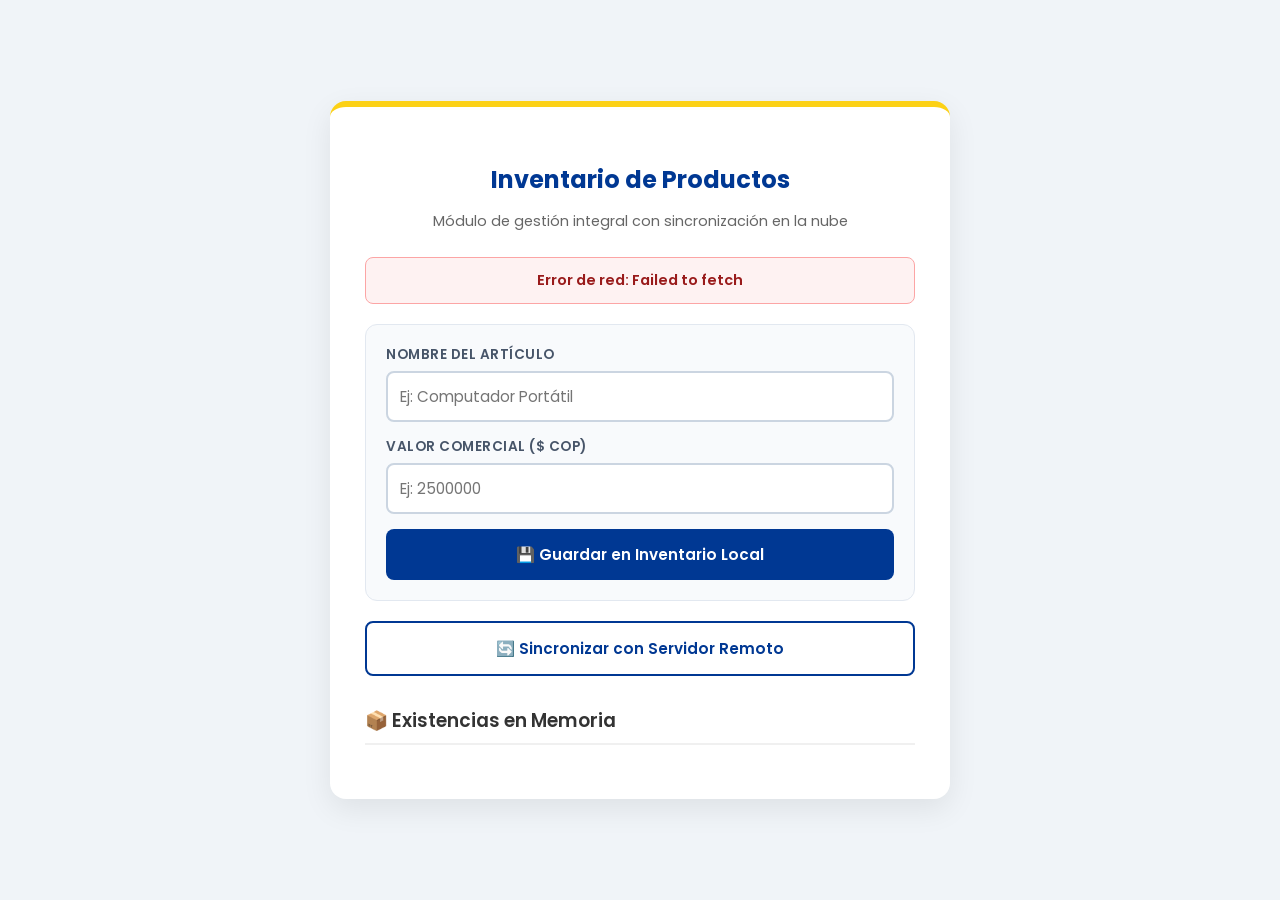
<file: Semana 4/index.html>
<!DOCTYPE html>
<html lang="es">
<head>
    <meta charset="UTF-8">
    <meta name="viewport" content="width=device-width, initial-scale=1.0">
    <title>Sistema de Inventario </title>
    
    <link rel="stylesheet" href="styles.css">
</head>
<body>

    <div class="contenedor-principal">
        <h2> Inventario de Productos </h2>
        <p class="subtitulo">Módulo de gestión integral con sincronización en la nube</p>
        
        <div id="panelMensaje" class="mensaje"></div>

        <div class="formulario">
            <div class="grupo-control">
                <label for="nombreProducto">Nombre del Artículo</label>
                <input type="text" id="nombreProducto" placeholder="Ej: Computador Portátil ">
            </div>
            <div class="grupo-control">
                <label for="precioProducto">Valor Comercial ($ COP)</label>
                <input type="number" id="precioProducto" placeholder="Ej: 2500000">
            </div>
            <button id="btnAgregar" class="btn btn-agregar">💾 Guardar en Inventario Local</button>
        </div>

        <button id="btnSincronizar" class="btn btn-sincronizar">🔄 Sincronizar con Servidor Remoto</button>

        <h3>📦 Existencias en Memoria</h3>
        <ul id="listaProductos"></ul>
    </div>

    <script src="app.js"></script>
</body>
</html>
</file>
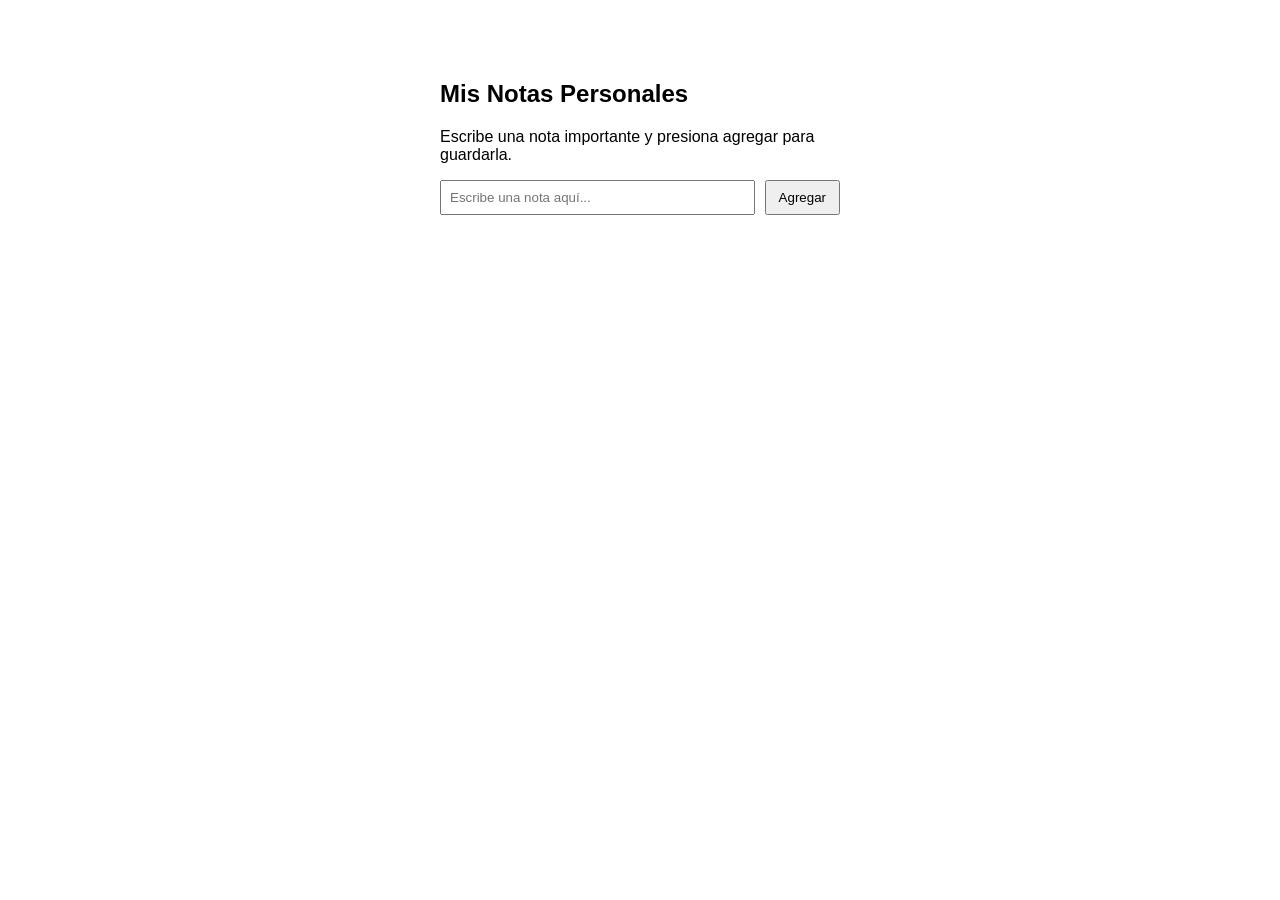
<file: semana 3/manipulacion_dom.html>
<!DOCTYPE html>
<html lang="es">
<head>
    <meta charset="UTF-8">
    <meta name="viewport" content="width=device-width, initial-scale=1.0">
    <title>Mini-App de Notas</title>
    <style>
        body { font-family: sans-serif; max-width: 400px; margin: 40px auto; padding: 20px; }
        .input-contenedor { display: flex; gap: 10px; margin-bottom: 20px; }
        input { flex: 1; padding: 8px; }
        button { padding: 8px 12px; cursor: pointer; }
        li { display: flex; justify-content: space-between; align-items: center; margin-bottom: 8px; padding: 8px; background: #f3f3f3; border-radius: 4px; }
        .btn-eliminar { background: #ff4d4d; color: white; border: none; border-radius: 3px; padding: 4px 8px; }
    </style>
</head>
<body>

    <h2>Mis Notas Personales</h2>
    <p>Escribe una nota importante y presiona agregar para guardarla.</p>

    <div class="input-contenedor">
        <input type="text" id="inputNota" placeholder="Escribe una nota aquí...">
        <button id="btnAgregar">Agregar</button>
    </div>

    <ul id="listaNotas"></ul>

    <script src="notas.js"></script>
</body>
</html>
</file>
<file: Semana 4/styles.css>
@import url('https://fonts.googleapis.com/css2?family=Poppins:wght@300;400;600;700&display=swap');

body { 
    font-family: 'Poppins', sans-serif; 
    background-color: #f0f4f8; 
    margin: 0;
    padding: 40px 20px;
    display: flex;
    justify-content: center;
    align-items: center;
    min-height: 100vh;
    box-sizing: border-box;
}


.contenedor-principal {
    background: white;
    width: 100%;
    max-width: 550px;
    padding: 35px;
    border-radius: 16px;
    box-shadow: 0 10px 30px rgba(0, 0, 0, 0.08);
    border-top: 6px solid #FCD116; 
}

h2 { 
    color: #003893; 
    margin-bottom: 5px;
    font-weight: 700;
    text-align: center;
}

.subtitulo {
    color: #666;
    font-size: 0.9em;
    text-align: center;
    margin-bottom: 25px;
}

h3 {
    color: #333;
    font-weight: 600;
    margin-top: 30px;
    border-bottom: 2px solid #f0f0f0;
    padding-bottom: 8px;
}


.formulario { 
    background: #f8fafc; 
    padding: 20px; 
    border-radius: 12px; 
    border: 1px solid #e2e8f0;
    margin-bottom: 20px; 
}

.grupo-control { 
    display: flex; 
    flex-direction: column; 
    margin-bottom: 15px; 
}

label { 
    font-weight: 600; 
    font-size: 0.85em;
    margin-bottom: 6px; 
    color: #475569; 
    text-transform: uppercase;
    letter-spacing: 0.5px;
}

input { 
    padding: 12px; 
    border: 2px solid #cbd5e1; 
    border-radius: 8px; 
    font-family: 'Poppins', sans-serif;
    font-size: 0.95em;
    transition: all 0.3s ease;
}

input:focus {
    outline: none;
    border-color: #003893; 
    background-color: white;
    box-shadow: 0 0 0 4px rgba(0, 56, 147, 0.1);
}


.btn { 
    width: 100%; 
    padding: 14px; 
    border: none; 
    border-radius: 8px; 
    font-family: 'Poppins', sans-serif;
    font-weight: 600; 
    font-size: 0.95em;
    cursor: pointer; 
    transition: all 0.2s ease;
    display: flex;
    justify-content: center;
    align-items: center;
    gap: 8px;
}

.btn:active {
    transform: scale(0.98);
}

.btn-agregar { 
    background-color: #003893; 
    color: white; 
}

.btn-agregar:hover {
    background-color: #002766;
    box-shadow: 0 4px 12px rgba(0, 56, 147, 0.25);
}

.btn-sincronizar { 
    background-color: transparent; 
    color: #003893; 
    border: 2px solid #003893;
    margin-top: 15px; 
}

.btn-sincronizar:hover {
    background-color: #003893;
    color: white;
    box-shadow: 0 4px 12px rgba(0, 56, 147, 0.15);
}

.btn-eliminar { 
    background-color: #ce1126; 
    color: white; 
    border: none; 
    padding: 6px 12px; 
    border-radius: 6px; 
    font-family: 'Poppins', sans-serif;
    font-size: 0.85em;
    font-weight: 600;
    cursor: pointer; 
    transition: background 0.2s ease;
}

.btn-eliminar:hover {
    background-color: #990c1b;
}


ul { 
    list-style: none; 
    padding: 0; 
    margin: 0;
}

li { 
    background: #ffffff; 
    padding: 14px 18px; 
    margin-bottom: 10px; 
    border-radius: 10px; 
    display: flex; 
    justify-content: space-between; 
    align-items: center; 
    border: 1px solid #e2e8f0;
    box-shadow: 0 2px 4px rgba(0,0,0,0.02);
    transition: transform 0.2s ease;
}

li:hover {
    transform: translateX(4px);
    border-color: #cbd5e1;
}

.info-prod { 
    display: flex; 
    flex-direction: column; 
}

.nombre-prod { 
    font-weight: 600; 
    color: #1e293b;
    font-size: 0.95em;
}

.precio-prod { 
    color: #10b981; 
    font-weight: 700;
    font-size: 0.9em; 
    margin-top: 2px;
}


.mensaje { 
    padding: 12px; 
    border-radius: 8px; 
    text-align: center; 
    margin-bottom: 20px; 
    font-size: 0.9em;
    font-weight: 600;
    display: none; 
    animation: fadeIn 0.3s ease;
}

.exito { 
    background-color: #ecfdf5; 
    color: #065f46; 
    border: 1px solid #a7f3d0; 
}

.error { 
    background-color: #fef2f2; 
    color: #991b1b; 
    border: 1px solid #fca5a5; 
}

@keyframes fadeIn {
    from { opacity: 0; transform: translateY(-10px); }
    to { opacity: 1; transform: translateY(0); }
}
</file>
